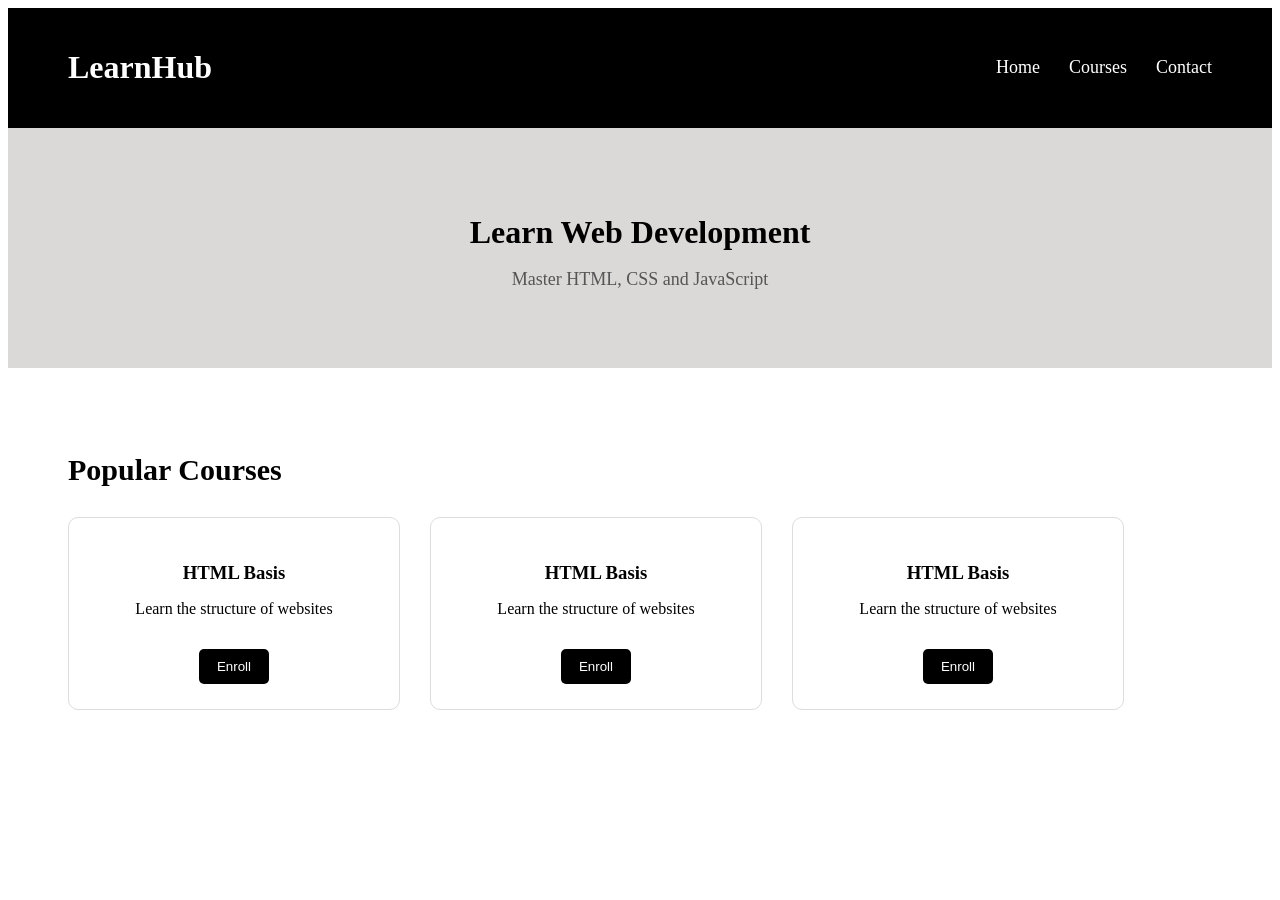
<file: index.html>
<html>
    <head>
        <title>LearnHub</title>
        <link href="style.css" rel="stylesheet">
    </head>
    <body>
        <header class="header">
            <h1>LearnHub</h1>
            <nav>
                <a href="index.html">Home</a>
                <a href="courses.html">Courses</a>
                <a href="contact.html">Contact</a>
            </nav>
        </header>
        <section class="hero">
            <h2>Learn Web Development</h2>
            <p>Master HTML, CSS and JavaScript</p>
        </section>
        <section class="courses">
            <h2>Popular Courses</h2>
            <div class="course-container">
                <div class="course-card">
                    <h3>HTML Basis</h3>
                    <p>Learn the structure of websites</p>
                    <button>Enroll</button>
                </div>
                <div class="course-card">
                    <h3>HTML Basis</h3>
                    <p>Learn the structure of websites</p>
                    <button>Enroll</button>
                </div>
                <div class="course-card">
                    <h3>HTML Basis</h3>
                    <p>Learn the structure of websites</p>
                    <button>Enroll</button>
                </div>
            </div>
        </section>
    </body>
</html>
<!-- flex-direction: row main-axis(justifycontent)->row, cross-axis(alignitems)->column -->
</file>
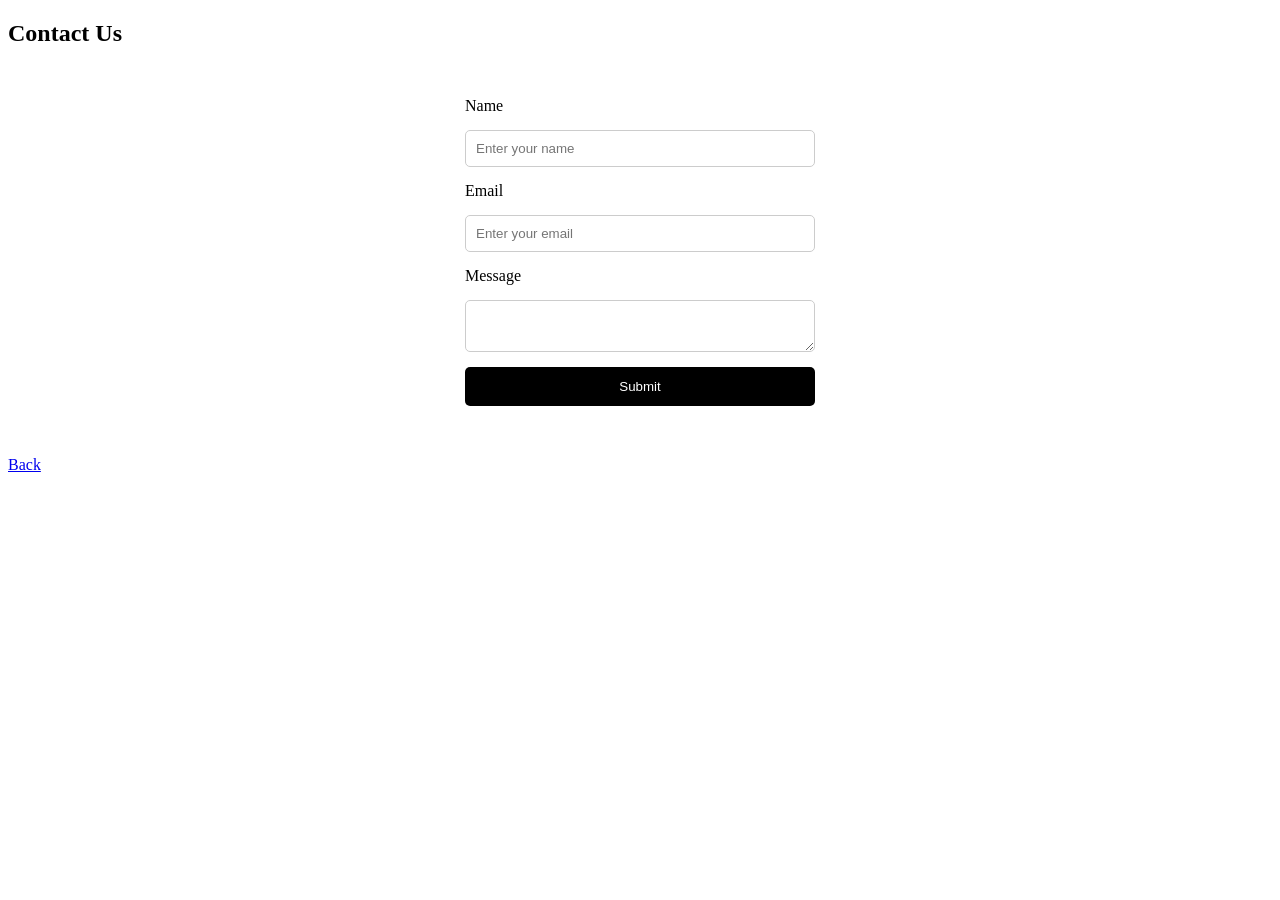
<file: contact.html>
<!DOCTYPE html>
<html>
<head>
<title>Contact</title>
<link rel="stylesheet" href="style.css">
</head>

<body>

<h2>Contact Us</h2>

<form class="contact-form">

<label>Name</label>
<input type="text" placeholder="Enter your name">

<label>Email</label>
<input type="email" placeholder="Enter your email">

<label>Message</label>
<textarea></textarea>

<button>Submit</button>

</form>

<a href="index.html">Back</a>

</body>
</html>
</file>
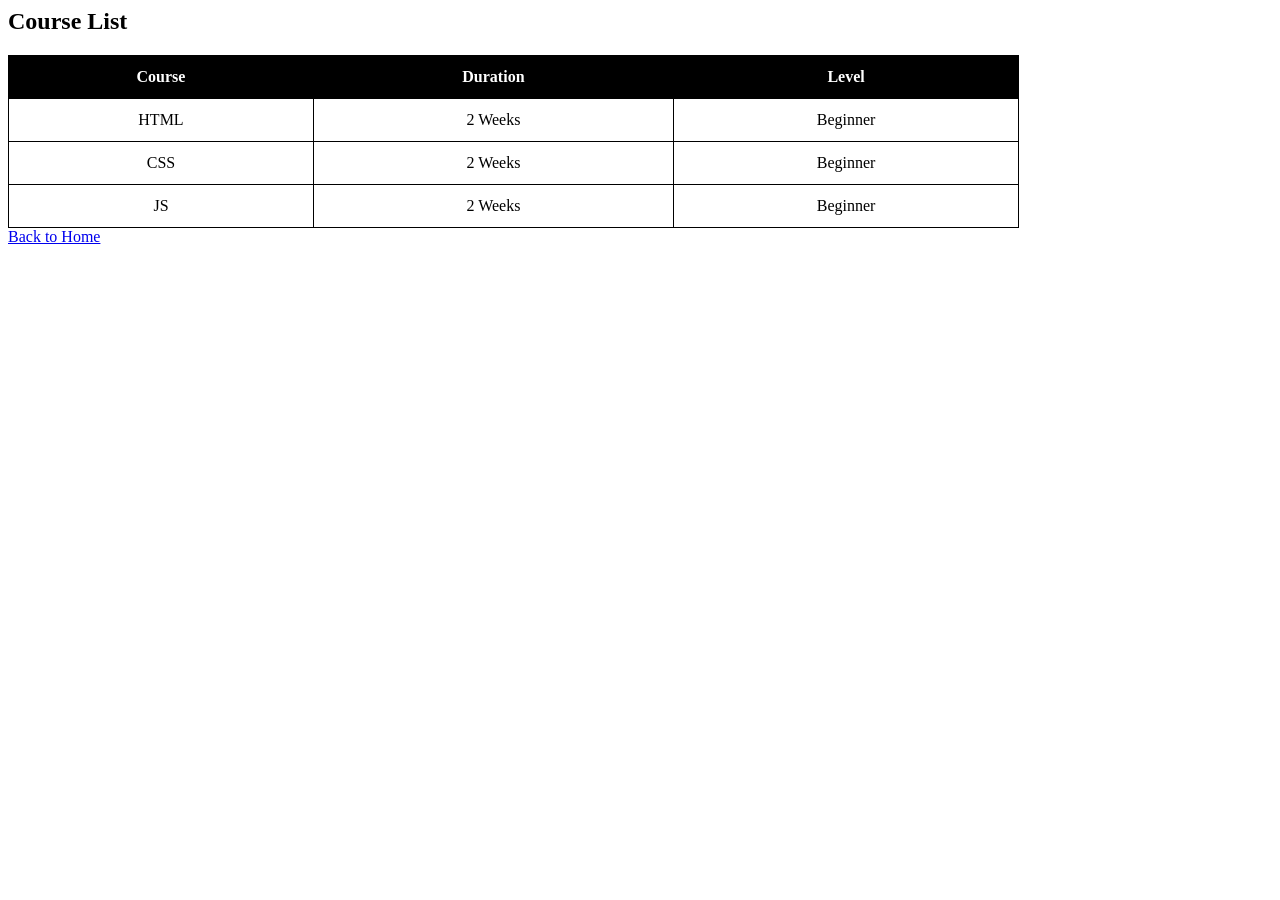
<file: courses.html>
<html>
<head>
    <link href="style.css" rel="stylesheet">
</head>
<body>
    <h2>Course List</h2>
    <table>
        <tr>
            <th>Course</th>
            <th>Duration</th>
            <th>Level</th>
        </tr>
        <tr>
            <td>HTML</td>
            <td>2 Weeks</td>
            <td>Beginner</td>
        </tr>
        <tr>
            <td>CSS</td>
            <td>2 Weeks</td>
            <td>Beginner</td>
        </tr>
        <tr>
            <td>JS</td>
            <td>2 Weeks</td>
            <td>Beginner</td>
        </tr>
    </table>
    <a href="index.html">Back to Home</a>
</body>
</html>
</file>
<file: style.css>
.header {
    background: black;
    color: white;
    padding: 20px 60px;
    display: flex;
    justify-content: space-between;
    align-items: center;
}
nav a {
    color: white;
    text-decoration: none;
    margin-left: 25px;
    font-size: 18px;
    transition: 0.3s;
}
nav a:hover {
    color: #f4c542;
}
.hero {
    background: #dbd8d8;
    text-align: center;
    padding: 60px 20px;
}
.hero h2 {
    font-size: 2rem;
    margin-bottom: 10px;
}
.hero p {
    font-size: 18px;
    color: #555;
}
.courses{
    padding: 60px;
}
.courses h2{
    margin-bottom:30px;
    font-size: 30px;
}
.course-container{
    display: flex;
    gap:30px;
}
.course-card{
    border: 1px solid #ddd;
    padding: 25px;
    width: 280px;
    border-radius: 10px;
    text-align: center;
    transition:0.3s
}
.course-card:hover{
    transform:translateY(-8px);
}
.course-card h3{
    margin-bottom:10px;
}
.course-card button {
    margin-top: 15px;
    padding: 10px 18px;
    border:none;
    color: white;
    background: black;
    border-radius:5px;
    cursor: pointer;
    transition:0.3s;
}
.course-card button:hover{
    background:#f4c542;
    color: black
}
table{
    border-collapse: collapse;
   width: 80%
}
table,th,td{
    border: 1px solid black;
     padding: 12px;
    text-align: center;
}
th{
    background: black;
    color: white
}
.contact-form{
width:350px;
margin:50px auto;
display:flex;
flex-direction:column;
gap:15px;
}

.contact-form input,
.contact-form textarea{
padding:10px;
border:1px solid #ccc;
border-radius:5px;
}

.contact-form button{
padding:12px;
background:black;
color:white;
border:none;
border-radius:5px;
cursor:pointer;
}

.contact-form button:hover{
background:#f4c542;
color:black;
}
</file>
